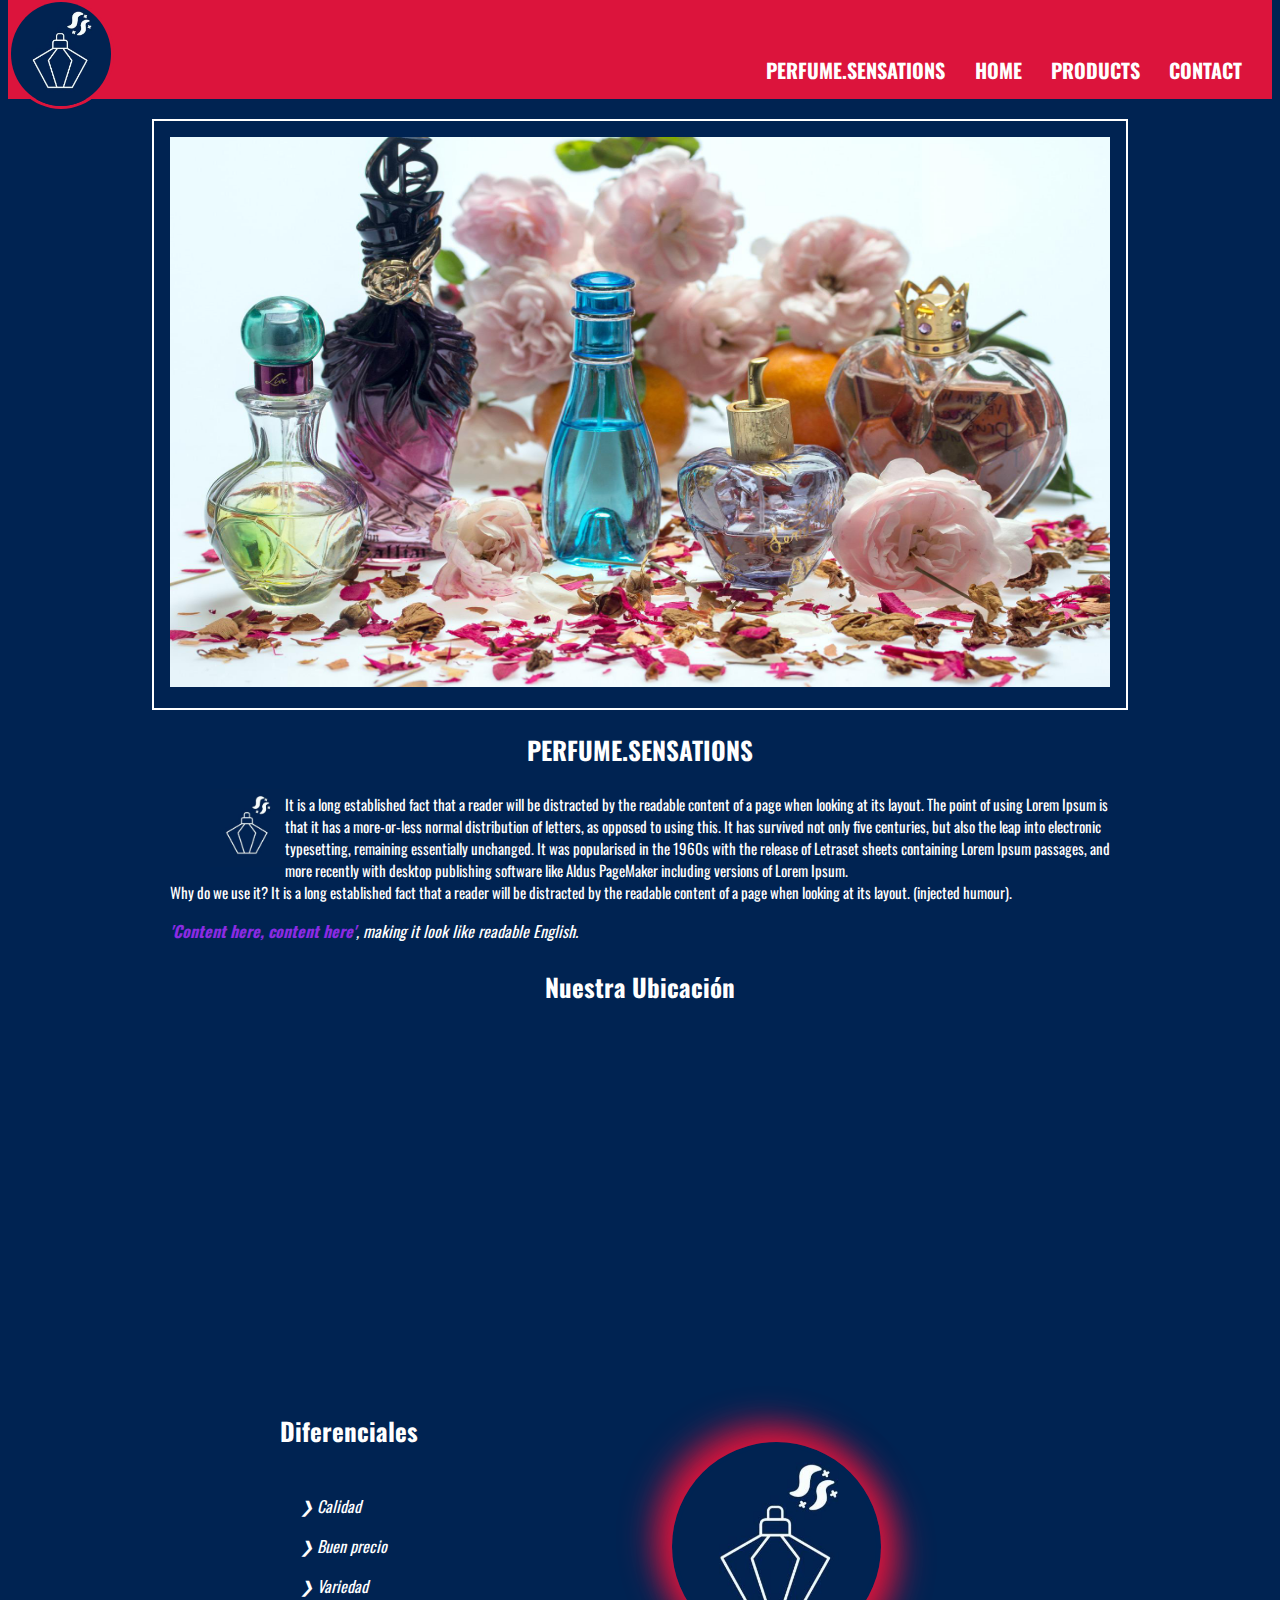
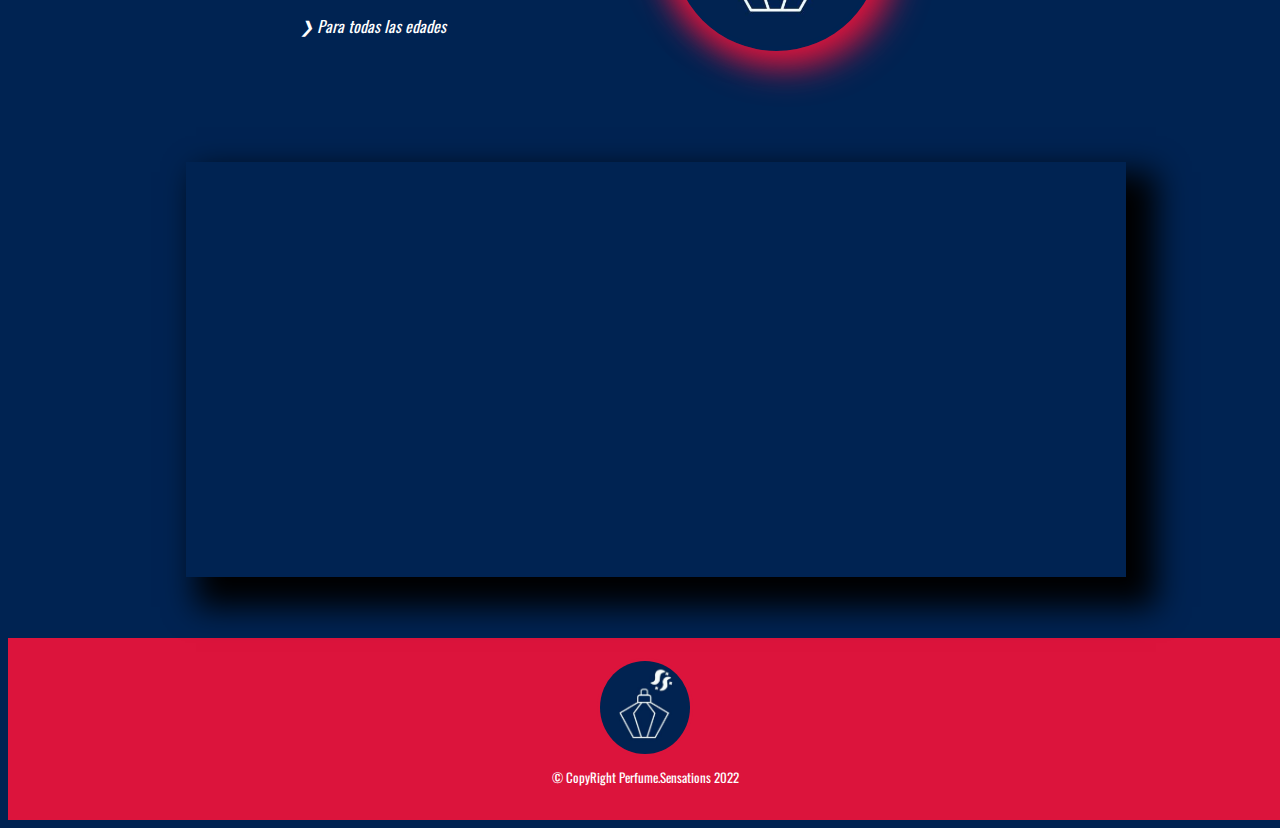
<file: index.html>
<!DOCTYPE html>
<html lang="en">
    <head>
        <meta charset="UTF-8">
        <meta http-equiv="X-UA-Compatible" content="IE=edge">
        <meta name="viewport" content="width=device-width, initial-scale=1.0">
        <link rel='stylesheet' href='styles.css'>
        <link rel="preconnect" href="https://fonts.googleapis.com">
        <link rel="preconnect" href="https://fonts.gstatic.com" crossorigin>
        <link href="https://fonts.googleapis.com/css2?family=Oswald:wght@300;700&display=swap" rel="stylesheet">

        <title>Inicio - Perfumes.Sensaciones</title>
        <link rel="shortcut icon" href="./imgs/logo.jpeg" >
    </head>

    <body>
        <div class="caja">
            <header class="headerr">
                    <h1> <img class="logo" src="./imgs/logo.jpeg" alt="logo-perfume.sensations"> </h1>
                    <nav>
                        <ul>
                            <li> <a href="index.html"> Perfume.Sensations </a> </li>
                            <li> <a href="index.html"> Home</a> </li>
                            <li> <a href="productos.html"> Products</a> </li>
                            <li> <a href="contacto.html"> Contact</a> </li>
                        </ul>
                    </nav>
            </header>

            <section class="img-div">
                <img class="imgg" src="./imgs/perfumesGeneral.jpg"> 
            </section>
            
            
            <main>
                <section class="inicio">

                    <div class="modulo2">

                        <h2 class="titulo-principal"> PERFUME.SENSATIONS </h2>

                        <img class="img2" src="./imgs/logo.jpeg" alt="img-logo">
                        
                        <div class="bg-text">
                            <p class="parrafo"> It is a long established fact that a reader will be distracted by the readable content of a page when looking at its layout.
                            The point of using Lorem Ipsum is that it has a more-or-less normal distribution of letters, as opposed to using this. It has survived not only five centuries, but also the leap into electronic typesetting, remaining essentially unchanged. It was popularised in the 1960s with the release of Letraset sheets containing Lorem Ipsum passages, and more recently with desktop publishing software like Aldus PageMaker including versions of Lorem Ipsum.
                                <br> Why do we use it? It is a long established fact that a reader will be distracted by the readable content of a page when looking at its layout. (injected humour).
                            </p>
                    
                            <p class="text1"><em> <strong> 'Content here, content here'</strong>, making it look like readable English. </em> </p>
                        </div>

                    </div>               

                        <section class="mapa">
                            <h3 class="titulo-principal"> Nuestra Ubicación </h3>
                                <iframe src="https://www.google.com/maps/embed?pb=!1m18!1m12!1m3!1d54462.433612627276!2d-60.95128721330913!3d-31.444362009352734!2m3!1f0!2f0!3f0!3m2!1i1024!2i768!4f13.1!3m3!1m2!1s0x95b51317d3f7f60d%3A0x46c7f74c379a35d1!2sEsperanza%2C%20Santa%20Fe!5e0!3m2!1ses-419!2sar!4v1653409209324!5m2!1ses-419!2sar" width="100%" height="300" style="border:0;" allowfullscreen="" loading="lazy" referrerpolicy="no-referrer-when-downgrade"></iframe>
                        </section>
                    

            
                        <div class="modulo4">

                            <h2 class="tituloDif"> Diferenciales</h2>
                            
                            <ul class="items">
                                    <li class="text-option"> Calidad </li>
                                    <li class="text-option"> Buen precio </li>
                                    <li class="text-option"> Variedad </li>
                                    <li class="text-option"> Para todas las edades</li>
                            </ul>
            
                            <img class="imgCostado" src="./imgs/logo.jpeg">

                            <div class="video">
                                <iframe class="video-video" src="https://www.youtube.com/embed/fkqffhCOyGE" title="YouTube video player" frameborder="0" allow="accelerometer; autoplay; clipboard-write; encrypted-media; gyroscope; picture-in-picture" allowfullscreen></iframe>
                            </div>
            
                        </div>
                
                </section>
            </main>
        

            <footer class="footer">
                <div class="caja2">
                    <img class="logo2" src="./imgs/logo.jpeg">
                    <p class="text"> &copy CopyRight Perfume.Sensations 2022</p>
                </div>
            </footer>

        </div>
    
    </body>

</html>
</file>
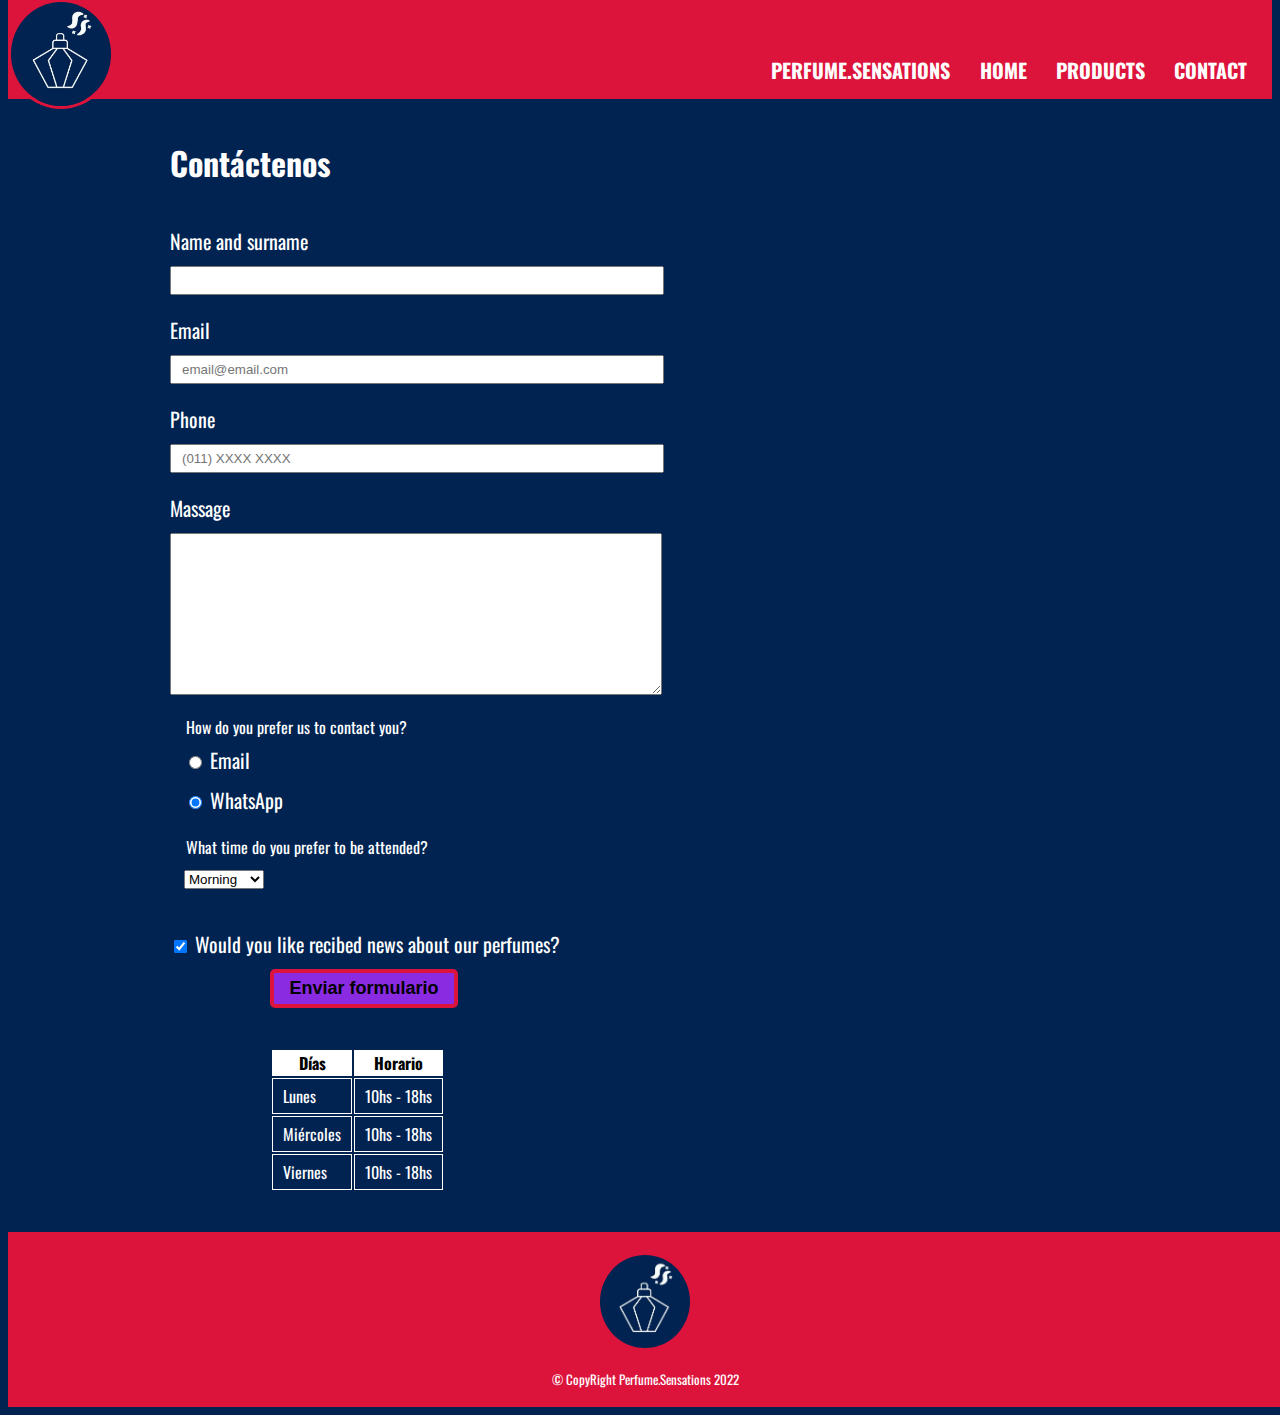
<file: contacto.html>
<!DOCTYPE html>
<html lang="en">
<head>
    <meta charset="UTF-8">
    <meta http-equiv="X-UA-Compatible" content="IE=edge">
    <meta name="viewport" content="width=device-width, initial-scale=1.0">
    <link rel="stylesheet" href="./contacto.css">
    <link rel="preconnect" href="https://fonts.gstatic.com" crossorigin>
    <link href="https://fonts.googleapis.com/css2?family=Oswald:wght@300;700&display=swap" rel="stylesheet">


    <title>Contacto - Perfumes.Sensaciones </title>
    <link rel="shortcut icon" href="./imgs/logo.jpeg" >

</head>
<body>
    
    <header class="headerr">
        <div class="caja">
            <h1> <a href="index.html"> <img class="logo" src="./imgs/logo.jpeg" alt="logo-perfume.sensations"> </a> </h1>
            <nav>
                <ul>
                    <li> <a href="index.html"> Perfume.Sensations </a> </li>
                    <li> <a href="index.html"> Home</a> </li>
                    <li> <a href="productos.html"> Products</a> </li>
                    <li> <a href="contacto.html"> Contact</a> </li>
                </ul>
            </nav>
        </div>
    </header>

    <main class="main">
        <div class="inicio">
            <h1> Contáctenos</h1>

            <form>
                <label for="nombreapellido"> Name and surname</label>
                <input type="text" id="nombreapellido" class="input-padron" required> 

                <label for="email"> Email </label>
                <input type="email" id="email" placeholder="email@email.com" class="input-padron" required> 
                
                <label for="phone"> Phone </label>
                <input type="tel" id="phone" placeholder="(011) XXXX XXXX" class="input-padron" required> 

                <label for="msj">Massage</label>
                <textarea cols="65" rows="10" id="msj" class="input-padron" required> </textarea>

                <fieldset class="fieldset">
                    <legend class="quest"> How do you prefer us to contact you? </legend>

                    <label for="radio-email"> 
                        <input type="radio" name="contacto" value="email" id="radio-email">
                        Email
                    </label>
                    <!-- <label for="radio-phone">
                        <input type="radio" name="contacto" value="phone" id="radio-phone"> 
                        Phone
                    </label> -->
                    <label for="radio-wpp">
                        <input type="radio" name="contacto" value="wpp" id="radio-wpp" checked> 
                        WhatsApp
                    </label>
                    
                </fieldset>

                <fieldset class="fieldset">
                    
                    <legend class="quest"> What time do you prefer to be attended? </legend>
                    
                    <select>
                        <option> Morning </option>
                        <option> Afternoon </option>
                        <option> Evening </option>
                    </select>
                    
                </fieldset>

                <label class="checkboxx"> <input type="checkbox" checked> Would you like recibed news about our perfumes?</label>
                
                <input type="submit" value="Enviar formulario" class="enviar">
            </form>

            <div class="tabla">

                <table>

                    <thead>
                        <tr>
                            <th>Días</th>
                            <th>Horario</th>
                        </tr>
                    </thead>
    
                    <tbody>
                        <tr>
                            <td>Lunes</td>
                            <td>10hs - 18hs</td>
                        </tr>
                        <tr>
                            <td>Miércoles</td>
                            <td>10hs - 18hs</td>
                        </tr>
                        <tr>
                            <td>Viernes</td>
                            <td>10hs - 18hs</td>
                        </tr>
                    </tbody>
                </table>

            </div>

        </div>
    </main>


    <footer class="footer">
        <div class="caja2">
            <img class="logo2" src="./imgs/logo.jpeg">
            <p class="text"> &copy CopyRight Perfume.Sensations 2022</p>
        </div>
    </footer>
   
    
</body>
</html>
</file>
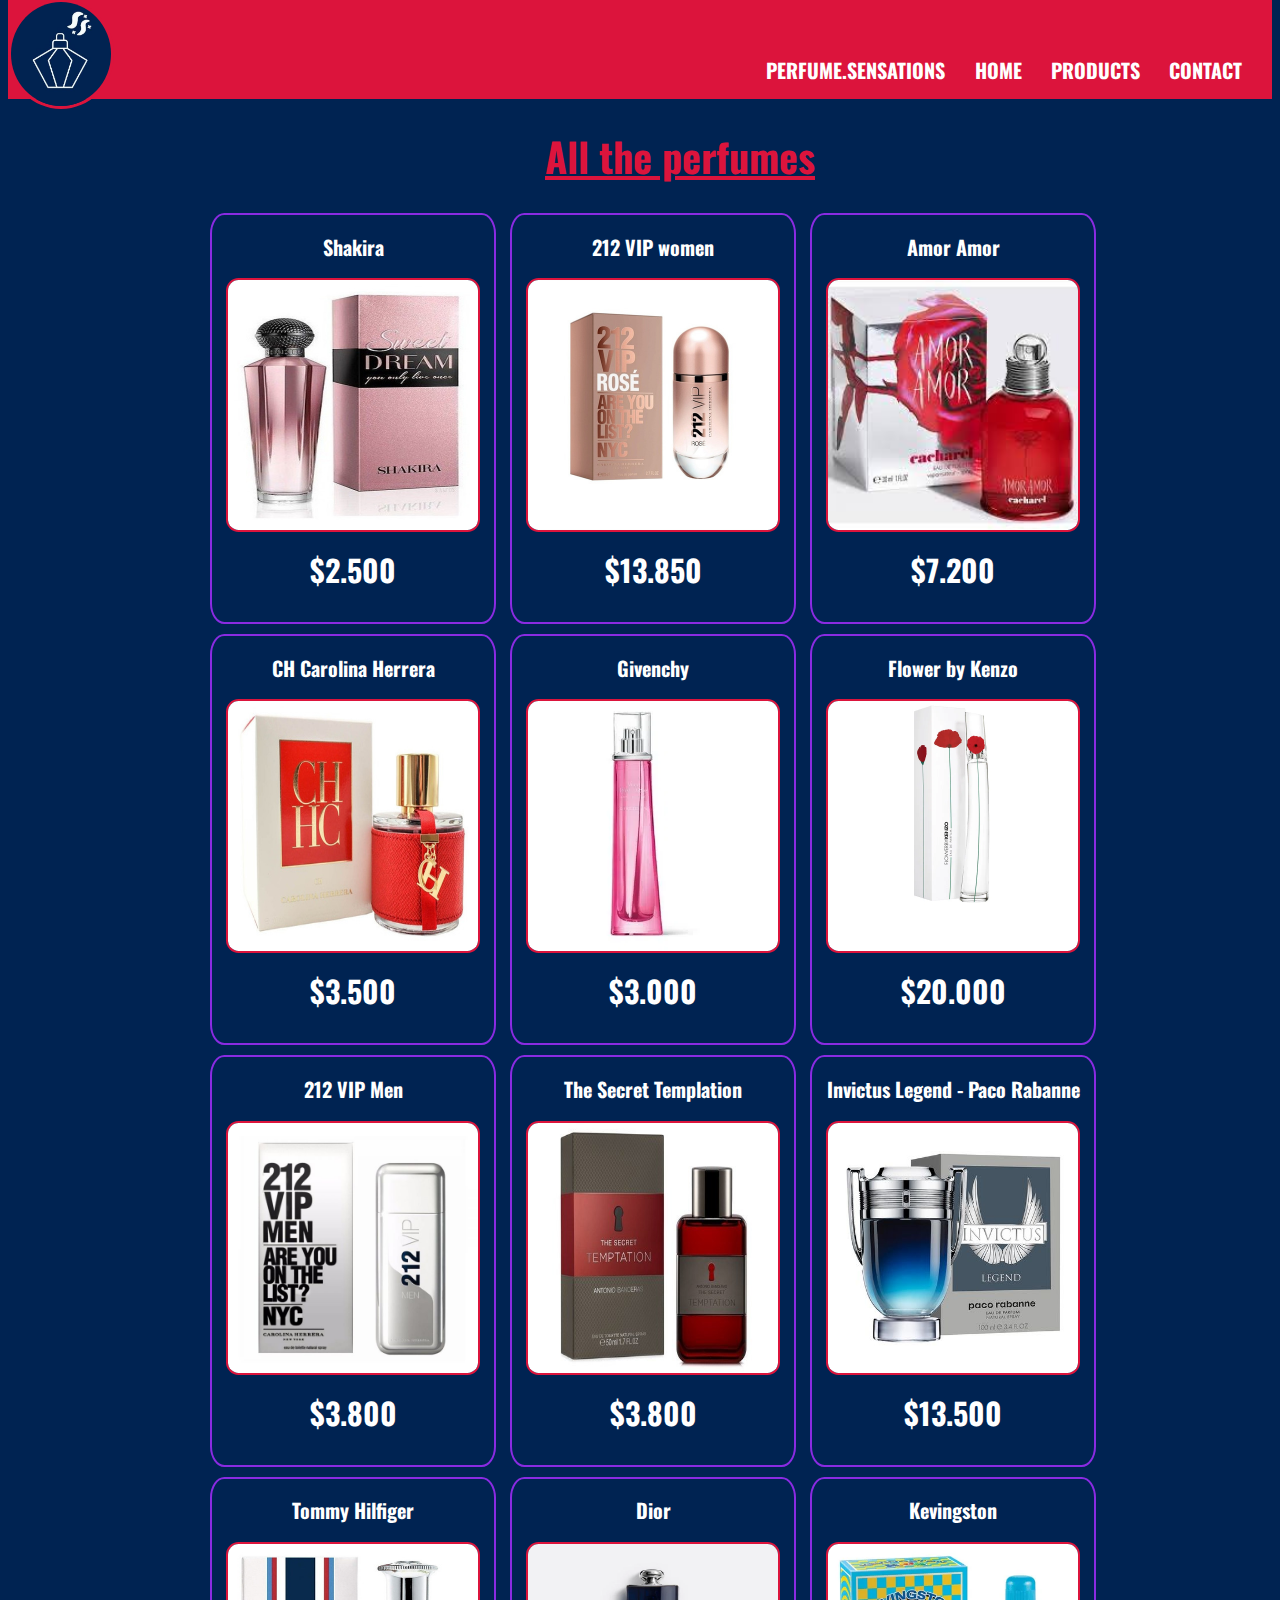
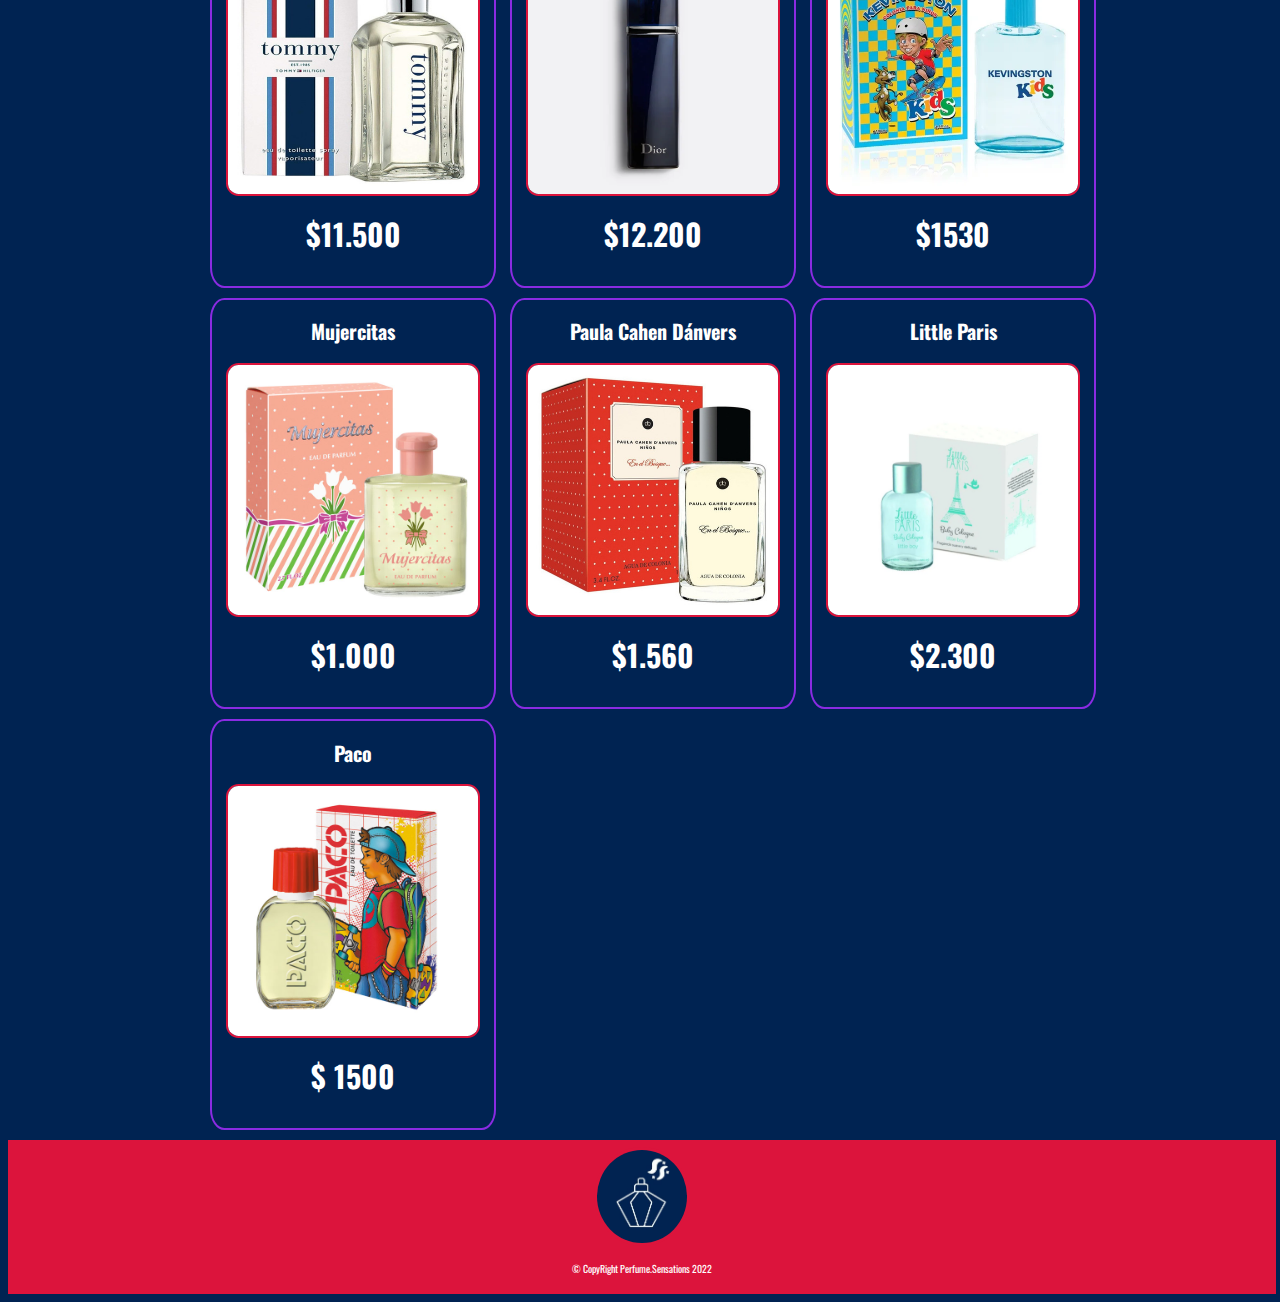
<file: productos.html>
<!DOCTYPE html>
<html lang="en">
<head>
    <meta charset="UTF-8">
    <meta http-equiv="X-UA-Compatible" content="IE=edge">
    <meta name="viewport" content="width=device-width, initial-scale=1.0">
    
    <link rel="stylesheet" href="./productos.css">
    <link rel="preconnect" href="https://fonts.gstatic.com" crossorigin>
    <link href="https://fonts.googleapis.com/css2?family=Oswald:wght@300;700&display=swap" rel="stylesheet">

    <title>Productos - Perfumes.Sensaciones</title>
    <link rel="shortcut icon" href="./imgs/logo.jpeg">
    
</head>
<body>
 
    <header class="headerr">
        <div class="caja">
            <h1> <a href="index.html"> <img class="logo" src="./imgs/logo.jpeg" alt="logo-perfume.sensations"> </a> </h1>
            <nav>
                <ul>
                    <li> <a href="index.html"> Perfume.Sensations </a> </li>
                    <li> <a href="index.html"> Home</a> </li>
                    <li> <a href="productos.html"> Products</a> </li>
                    <li> <a href="contacto.html"> Contact</a> </li>
                </ul>
            </nav>
        </div>
    </header>

        <main>
            <div class="inicio">
                <ul class="productos">
                    <h1 class='titleUp'> All the perfumes</h1>
                    <li>
                        <h2 class='title'>Shakira</h2>
                        <img class='imgProducto' src="./perfumes/shakira.jpg">
                        <p class='precio'> $2.500 </p>
                    </li>
                    <li>
                        <h2 class='title'>212 VIP women</h2>
                        <img class='imgProducto' src="./perfumes/212-VIP-woman.jpg">
                        <p class='precio'> $13.850 </p>
                    </li>
                    <li>
                        <h2 class='title'>Amor Amor</h2>
                        <img class='imgProducto' src="./perfumes/Amor-Amor.jpg">
                        <p class='precio'> $7.200 </p>
                    </li>
                    <li>
                        <h2 class='title'>CH Carolina Herrera</h2>
                        <img class='imgProducto' src="./perfumes/ch.jpg">
                        <p class='precio'> $3.500</p>
                    </li>
                    <li>
                        <h2 class='title'>Givenchy</h2>
                        <img class='imgProducto' src="./perfumes/givenchy.jpg">
                        <p class='precio'> $3.000 </p>
                    </li>
                    <li>
                        <h2 class='title'> Flower by Kenzo </h2>
                        <img class='imgProducto' src="./perfumes/kenzo-flower.jpg">
                        <p class='precio'> $20.000</p>
                    </li>
                    <li>
                        <h2 class='title'>212 VIP Men</h2>
                        <img class='imgProducto' src="./perfumes/212-VIP-men.jpg">
                        <p class='precio'> $3.800</p>
                    </li>
                    <li>
                        <h2 class='title'>The Secret Templation</h2>
                        <img class='imgProducto' src="./perfumes/antonio-banderas.jpg">
                        <p class='precio'> $3.800 </p>
                    </li>
                    <li>
                        <h2 class='title'>Invictus Legend - Paco Rabanne</h2>
                        <img class='imgProducto' src="./perfumes/InvictusLegend.jpg">
                        <p class='precio'> $13.500 </p>
                    </li>
                    <li>
                        <h2 class='title'>Tommy Hilfiger </h2>
                        <img class='imgProducto' src="./perfumes/tommy-hilfiger-man.jpg">
                        <p class='precio'> $11.500 </p>
                    </li>
                    <li>
                        <h2 class='title'>Dior</h2>
                        <img class='imgProducto' src="./perfumes/Dior.jpg">
                        <p class='precio'> $12.200 </p>
                    </li>
                    <li>
                        <h2 class='title'> Kevingston</h2>
                        <img class='imgProducto' src="./perfumes/kevingston-kids.webp">
                        <p class='precio'> $1530 </p>
                    </li>
                    <li>
                        <h2 class='title'> Mujercitas</h2>
                        <img class='imgProducto' src="./perfumes/mujercitas.jpeg">
                        <p class='precio'> $1.000 </p>
                    </li>
                    <li>
                        <h2 class='title'> Paula Cahen Dánvers</h2>
                        <img class='imgProducto' src="./perfumes/paula.jpeg">
                        <p class='precio'> $1.560 </p>
                    </li>
                    <li>
                        <h2 class='title'> Little Paris </h2>
                        <img class='imgProducto' src="./perfumes/little-paris.webp">
                        <p class='precio'> $2.300 </p>
                    </li>
                    <li>
                        <h2 class='title'> Paco </h2>
                        <img class='imgProducto' src="./perfumes/paco.jpeg">
                        <p class='precio'> $ 1500 </p>
                    </li>
                </ul>
        </div>
        
        </main>

        <footer class="footer">
            <div class="caja2">
                <img class="logo2" src="./imgs/logo.jpeg">
                <p class="text"> &copy CopyRight Perfume.Sensations 2022</p>
            </div>
        </footer>
 
</body>
</html>
</file>
<file: styles.css>
/* header desktop*/

body{
    background-color: #002352;
    font-family: 'Oswald', sans-serif;
}

.headerr{
    background-color: crimson;
    width: 100%;
    height: 100px;
    margin-top: -22px;
}

.caja{
    width: 100%;
    position: relative;
    margin: 0 auto;
}

nav{
    position: absolute;
    top: 40px;
    right: 25px;
}

.logo{
    width: 100px;
    height: auto;
    border: 3px solid crimson;
    border-radius: 50%;
}

nav li {
    display: inline;
    margin: 0 0 0 15px;
}

nav a{
    text-transform: uppercase;
    color: white;
    font-weight: bold;
    font-size: 20px;
    text-decoration: none;
    padding: 5px;
}

nav a:hover{
    color: black;
    text-decoration: underline black;
}




/* fin header desktop*/

.inicio{
    width: 940px;
    margin: 0 auto;
}

.modulo2{
    /* padding: 20px; */
    width: 940px;
    margin: 0 auto;
}

.parrafo{
    font-size: 15px;
    margin-top: -15px;
}

.titulo{
    font-size: 30px;
    color: white;
    text-align: center;
    /* border: 2px solid blueviolet; */
    text-decoration: underline blueviolet;
}

.text{
    text-align: center;
    font-size: 25px;
    padding: 15px;
}

strong{
    color: blueviolet;
}

.img-div{
    text-align: center;
    width: 940px;
    margin: 20px auto;
    border: 2px solid white;
    padding: 1rem;
}
.imgg{
    width: 100%;
    height: 550px;
   
}

.titulo-principal{
    font-size: 25px;
    color: white;
    text-align: center;
}

.img2{
    width: 75px;
    float: left;
    margin-left: 40px;
}


.mapa{
    text-align: center;
    width: 940px;
    margin: 0 auto;
}

.bg-text{
    color: white;
    margin-top: 40px;
}

.parrafo{
    font-size: 15px;
}

.text{
    font-size: 20px;
    margin-top: -10px;
}


.modulo4{
    width: 940px;
    margin: 0 auto;
    padding: 1rem;
    color: white;
    margin: 40px auto;
}


.tituloDif{
    font-size: 25px;
    text-align: left;
    /* border: 2px solid blueviolet; */
    margin-left: 10%;
}


.items{
    display: inline-block;
    vertical-align:top;
    width: 40%;
    margin-left: 7%;
    list-style:none;
}


.text-option:before{
    content: '❯'
}

.text-option{
    font-size: 1rem;
    text-align: left;
    padding: 0.5rem;
    font-style: italic;
    
}


/* .items:first-child{
    font-weight: bold;
} */

.imgCostado{
    width: 200px;
    height: 200px;
    /* border: 2px solid crimson; */
    border-radius: 50%;
    margin-top: -3%;
    margin-left: -0rem;
    padding: 0.3rem;
    box-shadow: 10px 10px 35px 5px crimson, -10px -10px 35px 5px crimson ;
                /*ubicación de la sombra en eje horizontal, luego vertil, de sólido a transparente, expansión de sombra, por último color*/
}

.video{
    width: 100%;
    margin-left: 0%;
    margin-top: 100px;
}
.video-video{
    width:100%;
    height:415px;
    box-shadow: 20px 20px 30px 10px black;
}


/* footer desktop*/

.footer{
    background-color: crimson;
    width: 100%;
    height: auto;
    padding: 5px;
}

.caja2{
    width: 940px;
    position: relative;
    margin: 0 auto;
    text-align: center;
}
.logo2{
    width: 90px;
    height: auto;
    border: 3px solid crimson;
    border-radius: 50%;
    margin-top: 15px;
}
.text{
    color: white;
    font-size: 13px;
}

/* fin footer desktop*/












/* responsive ipad */

@media screen and (max-width:1024px) {
    /* header desktop*/

body{
    background-color: #002352;
    font-family: 'Oswald', sans-serif;
}

.headerr{
    background-color: crimson;
    width: auto;
    height: auto;
    margin-top: -30px;
}

.caja{
    width: auto;
    position:absolute;
    margin: 0;
}

nav{
    position: absolute;
    top: 35px;
    right: 15px;
}

.logo{
    width: 100px;
    height: auto;
    border: 3px solid crimson;
    border-radius: 50%;
}

nav li {
    display: inline;
    margin: 0 0 0 5px;
}

nav a{
    text-transform: uppercase;
    color: white;
    font-weight: bold;
    font-size: 20px;
    text-decoration: none;
    padding: 0px;
}

nav a:hover{
    color: black;
    text-decoration: underline black;
}


/* fin header desktop*/



.inicio{
    width: auto;
    margin: 0;
}

.modulo2{
    /* padding: 20px; */
    width: 90%;
    margin: auto;
}

.parrafo{
    font-size: 15px;
    margin-top: -15px;
}

.titulo{
    font-size: 30px;
    color: white;
    text-align: center;
    /* border: 2px solid blueviolet; */
    text-decoration: underline blueviolet;
}

.text1{
    text-align: center;
    font-size: 18px;
    padding: 15px;
}

strong{
    color: blueviolet;
}

.img-div{
    text-align: center;
    width: 90%;
    margin: 20px auto;
    border: 2px solid white;
    padding: 0.5rem;
}
.imgg{
    width: 100%;
    height: auto;
   
}

.titulo-principal{
    font-size: 25px;
    color: white;
    text-align: center;
}

.img2{
    width: 100px;
    float: left;
    margin-left: 40px;
}


.mapa{
    text-align: center;
    width: 90%;
    margin: 0 auto;
}

.bg-text{
    color: white;
    margin-top: 40px;
}

.parrafo{
    font-size: 20px;
}

.text{
    font-size: 20px;
    margin-top: -10px;
}


.modulo4{
    width: auto;
    margin: 0 auto;
    padding: 1rem;
    color: white;
    margin: 40px auto;
}


.tituloDif{
    font-size: 30px;
    text-align: left;
    /* border: 2px solid blueviolet; */
    margin-left: 10%;
}


.items{
    display: inline-block;
    vertical-align:top;
    width: 40%;
    margin-left: 10%;
    list-style:none;
}


.text-option:before{
    content: '❯'
}

.text-option{
    font-size: 1rem;
    text-align: left;
    padding: 0.5rem;
    font-style: italic;
    
}


/* .items:first-child{
    font-weight: bold;
} */

.imgCostado{
    width: 200px;
    height: 200px;
    /* border: 2px solid crimson; */
    border-radius: 50%;
    margin-top: 0%;
    margin-left: 0rem;
    padding: 0.3rem;
    box-shadow: 5px 5px 25px 5px crimson, -5px -5px 25px 5px crimson ;
                /*ubicación de la sombra en eje horizontal, luego vertil, de sólido a transparente, expansión de sombra, por último color*/
}

.video{
    width: 90%;
    margin-left: 5%;
    margin-top: 100px;
}
.video-video{
    width: 100%;
    height: 375px;
    box-shadow: 10px 10px 20px 5px black;
}


/* footer desktop*/

.footer{
    background-color: crimson;
    width: auto;
    height: auto;
    padding: 5px;
}

.caja2{
    width: auto;
    position: relative;
    margin: 0 auto;
    text-align: center;
}
.logo2{
    width: 90px;
    height: auto;
    border: 3px solid crimson;
    border-radius: 50%;
    margin-top: 15px;
}
.text{
    color: white;
    font-size: 13px;
}

/* fin footer desktop*/

}




















/* responsive celular */

@media screen and (max-width:375px) {
    /* header desktop*/

body{
    background-color: #002352;
    font-family: 'Oswald', sans-serif;
}

.headerr{
    background-color: crimson;
    width: auto;
    height: auto;
    margin-top: -22px;
}

.caja{
    width: auto;
    position:absolute;
    margin: 0;
}

nav{
    position: absolute;
    top: 30px;
    right: 10px;
}

.logo{
    width: 100px;
    height: auto;
    border: 3px solid crimson;
    border-radius: 50%;
}

nav li {
    display: inline;
    margin: 0 0 0 0;
}

nav a{
    text-transform: uppercase;
    color: white;
    font-weight: bold;
    font-size: 12px;
    text-decoration: none;
    padding: 0px;
}

nav a:hover{
    color: black;
    text-decoration: underline black;
}


/* fin header desktop*/



.inicio{
    width: auto;
    margin: 0;
}

.modulo2{
    /* padding: 20px; */
    width: auto;
    margin: 0 auto;
}

.parrafo{
    font-size: 15px;
    margin-top: -15px;
}

.titulo{
    font-size: 30px;
    color: white;
    text-align: center;
    /* border: 2px solid blueviolet; */
    text-decoration: underline blueviolet;
}

.text1{
    text-align: center;
    font-size: 14px;
    padding: 5px;
}

strong{
    color: blueviolet;
}

.img-div{
    text-align: center;
    width: auto;
    margin: 20px auto;
    border: 2px solid white;
    padding: 1rem;
}
.imgg{
    width: 100%;
    height: auto;
   
}

.titulo-principal{
    font-size: 25px;
    color: white;
    text-align: center;
}

.img2{
    width: 100px;
    float: left;
    margin-left: 10px;
}


.mapa{
    text-align: center;
    width: auto;
    margin: 0 auto;
}

.bg-text{
    color: white;
    margin-top: 40px;
}

.parrafo{
    font-size: 15px;
}

.text{
    font-size: 20px;
    margin-top: -10px;
}


.modulo4{
    width: auto;
    margin: 0 auto;
    padding: 1rem;
    color: white;
    margin: 40px auto;
}


.tituloDif{
    font-size: 20px;
    text-align: center;
    /* border: 2px solid blueviolet; */
    margin-left: auto;
}


.items{
    display: inline-block;
    vertical-align:top;
    width: 50%;
    margin-left: 10%;
    list-style:none;
}



.text-option{
    font-size: 1rem;
    text-align: center;
    padding: 0.5rem;
    font-style: italic;
    
}

.text-option:before{
    content: '❯'
}

/* .items:first-child{
    font-weight: bold;
} */

.imgCostado{
    width: 150px;
    height: 150px;
    /* border: 2px solid crimson; */
    border-radius: 50%;
    margin-top: 5%;
    margin-left: 5rem;
    padding: 0.3rem;
    box-shadow: 5px 5px 25px 5px crimson, -5px -5px 25px 5px crimson ;
                /*ubicación de la sombra en eje horizontal, luego vertil, de sólido a transparente, expansión de sombra, por último color*/
}

.video{
    width: auto;
    margin-left: 0%;
    margin-top: 75px;
}
.video-video{
    width: 100%;
    height: auto;
    box-shadow: 10px 10px 20px 5px black;
}


/* footer desktop*/

.footer{
    background-color: crimson;
    width: auto;
    height: auto;
    padding: 5px;
}

.caja2{
    width: auto;
    position: relative;
    margin: 0 auto;
    text-align: center;
}
.logo2{
    width: 90px;
    height: auto;
    border: 3px solid crimson;
    border-radius: 50%;
    margin-top: 15px;
}
.text{
    color: white;
    font-size: 13px;
}

/* fin footer desktop*/

}
</file>
<file: contacto.css>
/* header desktop*/

body{
    background-color: #002352;
    font-family: 'Oswald', sans-serif;
}

.headerr{
    background-color: crimson;
    width: 100%;
    height: 100px;
    margin-top: -22px;
}

.caja{
    width: auto;
    position: relative;
    margin: 0;
}

nav{
    position: absolute;
    top: 40px;
    right: 20px;
}

.logo{
    width: 100px;
    height: auto;
    border: 3px solid crimson;
    border-radius: 50%;
}

nav li {
    display: inline;
    margin: 0 0 0 15px;
}

nav a{
    text-transform: uppercase;
    color: white;
    font-weight: bold;
    font-size: 20px;
    text-decoration: none;
    padding: 5px;
}

nav a:hover{
    color: black;
    text-decoration: underline black;
}



/* fin header desktop*/




/* body desktop */

.inicio{
    color: white;
    width: auto;
    margin: 40px auto;
}

.main{
    width: 940px;
    margin: 0 auto;
}

form{
    margin: 40px 0;
}

form label{
    display: block;
    font-size: 20px;
    margin: 0 0 10px;
}

form label, form .quest{
    display: block;
}

.input-padron{
    display: block;
    margin: 0 0 20px;
    padding: 5px 10px;
    width: 50%;
}

.checkboxx{
    margin: 30px 0 10px 0;
}

.fieldset{
    border: transparent;
}

.enviar{
    width: 20%;
    padding: 5px 5px;
    font-size: 18px;
    font-weight: bold;
    background-color: blueviolet;
    border: 4px solid crimson;
    border-radius: 5px;
    transition: 1s all;
    cursor: pointer;
    margin-left: 100px;
}
.enviar:hover{
    background-color: crimson;
    /* para modificar el tamaño */
    transform: scale(1.1);
    /* transform: scale(1.2) rotate(360deg); */
    /* transform: rotate(360deg); */

}



table{
    margin: 40px 100px;
}

thead{
    background-color: white;
    color: black;
    font-weight: bold;
}

td{
    border: 1px solid white;
    padding: 5px 10px;
}



/* fin body desktop */




/* footer desktop*/

.footer{
    background-color: crimson;
    width: 100%;
    height: auto;
    padding: 5px;
}

.caja2{
    width: 940px;
    position: relative;
    margin: 0 auto;
    text-align: center;
}
.logo2{
    width: 90px;
    height: auto;
    border: 3px solid crimson;
    border-radius: 50%;
    margin-top: 15px;
}
.text{
    color: white;
    font-size: 13px;
}

/* fin footer desktop*/

















/* responsive ipad */

@media screen and (max-width:1024px) {
    /* header desktop*/

body{
    background-color: #002352;
    font-family: 'Oswald', sans-serif;
}

.headerr{
    background-color: crimson;
    width: auto;
    height: 100px;
    margin-top: -22px;
}

.caja{
    width: 100%;
    position: relative;
    margin: 0;
}

nav{
    position: absolute;
    top: 20px;
    right: 0;
}

.logo{
    width: 100px;
    height: auto;
    border: 3px solid crimson;
    border-radius: 50%;
}

nav li {
    display: inline;
    margin: 0 0 0 0;
}

nav a{
    text-transform: uppercase;
    color: white;
    font-weight: bold;
    font-size: 20px;
    text-decoration: none;
    padding: 0;
}

nav a:hover{
    color: black;
    text-decoration: underline black;
}


/* fin header desktop*/




/* body desktop */

.inicio{
    color: white;
    width: auto;
    margin: 40px auto;
}

.main{
    width: auto;
    margin: 0px auto;
}

form{
    margin: 20px auto;
}

form label{
    display: block;
    font-size: 20px;
    margin: 0 0 10px;
}

form label, form .quest{
    display: block;
}

.input-padron{
    display: block;
    margin: 0 0 20px;
    padding: 5px 10px;
    width: 50%;
}

.checkboxx{
    margin: 30px 0 10px 0;
}

.fieldset{
    border: transparent;
}

.enviar{
    width: 20%;
    padding: 5px 5px;
    font-size: 18px;
    font-weight: bold;
    background-color: blueviolet;
    border: 4px solid crimson;
    border-radius: 5px;
    transition: 1s all;
    cursor: pointer;
    margin-left: 100px;
}
.enviar:hover{
    background-color: crimson;
    /* para modificar el tamaño */
    transform: scale(1.1);
    /* transform: scale(1.2) rotate(360deg); */
    /* transform: rotate(360deg); */

}



table{
    margin: 40px 100px;
}

thead{
    background-color: white;
    color: black;
    font-weight: bold;
}

td{
    border: 1px solid white;
    padding: 5px 10px;
}



/* fin body desktop */




/* footer desktop*/

.footer{
    background-color: crimson;
    width: auto;
    height: auto;
    padding: 2px;
}

.caja2{
    width: 100%;
    position: relative;
    margin: 0 auto;
    text-align: center;
}
.logo2{
    width: 90px;
    height: auto;
    border: 3px solid crimson;
    border-radius: 50%;
    margin-top: 5px;
}
.text{
    color: white;
    font-size: 13px;
}

/* fin footer desktop*/


}

















/* responsive celular */

@media screen and (max-width:375px) {
        /* header desktop*/

body{
    background-color: #002352;
    font-family: 'Oswald', sans-serif;
}

.headerr{
    background-color: crimson;
    width: auto;
    height: auto;
    margin-top: -22px;
}

.caja{
    width: auto;
    position:relative;
    margin: 0;
}

nav{
    position: absolute;
    top: 30px;
    right: 10px;
}

.logo{
    width: 100px;
    height: auto;
    border: 3px solid crimson;
    border-radius: 50%;
}

nav li {
    display: inline;
    margin: 0 0 0 0;
}

nav a{
    text-transform: uppercase;
    color: white;
    font-weight: bold;
    font-size: 12px;
    text-decoration: none;
    padding: 0px;
}

nav a:hover{
    color: black;
    text-decoration: underline black;
}

/* fin header desktop*/




/* body desktop */

.inicio{
    color: white;
    width: auto;
    margin: 40px auto;
}

.main{
    width: auto;
    margin: 0px auto;
}

form{
    margin: 20px auto;
}

form label{
    display: block;
    font-size: 20px;
    margin: 0 0 10px;
}

form label, form .quest{
    display: block;
}

.input-padron{
    display: block;
    margin: 0 0 20px;
    padding: 5px 10px;
    width: 50%;
}

.checkboxx{
    margin: 30px 0 10px 0;
}

.fieldset{
    border: transparent;
}

.enviar{
    width: 20%;
    padding: 5px 5px;
    font-size: 18px;
    font-weight: bold;
    background-color: blueviolet;
    border: 4px solid crimson;
    border-radius: 5px;
    transition: 1s all;
    cursor: pointer;
    margin-left: 100px;
}
.enviar:hover{
    background-color: crimson;
    /* para modificar el tamaño */
    transform: scale(1.1);
    /* transform: scale(1.2) rotate(360deg); */
    /* transform: rotate(360deg); */

}



table{
    margin: 40px 100px;
}

thead{
    background-color: white;
    color: black;
    font-weight: bold;
}

td{
    border: 1px solid white;
    padding: 5px 10px;
}



/* fin body desktop */




/* footer desktop*/

.footer{
    background-color: crimson;
    width: auto;
    height: auto;
    padding: 2px;
}

.caja2{
    width: 100%;
    position: relative;
    margin: 0 auto;
    text-align: center;
}
.logo2{
    width: 90px;
    height: auto;
    border: 3px solid crimson;
    border-radius: 50%;
    margin-top: 5px;
}
.text{
    color: white;
    font-size: 13px;
}

/* fin footer desktop*/
   
}
</file>
<file: productos.css>
/* header dektop*/
body{
    background-color: #002352;
    font-family: 'Oswald', sans-serif;
}

.headerr{
    background-color: crimson;
    width: 100%;
    height: 100px;
    margin-top: -22px;
}

.caja{
    width: auto;
    position: relative;
    margin: 0 auto;
}

nav{
    position: absolute;
    top: 40px;
    right: 25px;
}

.logo{
    width: 100px;
    height: auto;
    border: 3px solid crimson;
    border-radius: 50%;
}

nav li {
    display: inline;
    margin: 0 0 0 15px;
}

nav a{
    text-transform: uppercase;
    color: white;
    font-weight: bold;
    font-size: 20px;
    text-decoration: none;
    padding: 5px;
}

nav a:hover{
    color: black;
    text-decoration: underline black;
}

.productos{
    width: 940px;
    margin: 0 auto;
}

.productos li{
    display: inline-block;
    text-align: center;
    width: 30%;
    margin: 0 10px 10px 0;
    vertical-align: top;
    border: 2px solid blueviolet;
    border-radius: 5%;
}

.productos li:hover{
    border-color: crimson;
    border-radius: 5%;
    /* background-color: blueviolet; */
}
.productos li:active{
    border-color: lightcoral;
    border-radius: 5%;
    /* background-color: blueviolet; */
}

.inicio{
    width: 940px;
    margin: 0 auto;
}

/* fin header dektop*/


/* body - products dektop*/
.imgProducto{
    width: 250px;
    height: 250px;
    margin: 0px;
    border-radius: 5%;
    border: 2px solid crimson;
}

.imgProducto:hover{
    border: 2px solid blueviolet;
}

.titleUp{
    color: crimson;
    text-align: center;
    font-weight: bold;
    font-size: 40px;
    text-decoration: underline;
}

.productos .title{
    color: white;
    font-size: 20px;
}


.precio{
    color: white;
    font-size: 30px;
    font-weight: bold;
    margin-top: 10px;
}

/* fin body - products dektop*/


/* footer dektop*/

.footer{
    background-color: crimson;
    width: 100%;
    height: 150px;
    padding: 2px;
}

.caja2{
    width: 940px;
    position: relative;
    margin: 0 auto;
    text-align: center;
}
.logo2{
    width: 90px;
    height: auto;
    border: 3px solid crimson;
    border-radius: 50%;
    margin-top: 5px;
}
.text{
    color: white;
    font-size: 10px;
}

/* fin footer dektop*/


















/* responsive ipad */

@media screen and (max-width:1024px) {
    /* header dektop*/
body{
    background-color: #002352;
    font-family: 'Oswald', sans-serif;
}

.headerr{
    background-color: crimson;
    width: 100%;
    height: 100px;
    margin-top: -22px;
}

.caja{
    width: auto;
    position: relative;
    margin: 0;
}

nav{
    position: absolute;
    top: 40px;
    right: 0;
}

.logo{
    width: 100px;
    height: auto;
    border: 3px solid crimson;
    border-radius: 50%;
}

nav li {
    display: inline;
    margin: 0 0 0 15px;
}

nav a{
    text-transform: uppercase;
    color: white;
    font-weight: bold;
    font-size: 20px;
    text-decoration: none;
    padding: 5px;
}

nav a:hover{
    color: black;
    text-decoration: underline black;
}

.productos{
    width: auto;
    margin: 0;
}

.productos li{
    display: inline-block;
    text-align: center;
    width: 30%;
    margin: 0 10px 10px 0;
    vertical-align: top;
    border: 2px solid blueviolet;
    border-radius: 5%;
}

.productos li:hover{
    border-color: crimson;
    border-radius: 5%;
    /* background-color: blueviolet; */
}
.productos li:active{
    border-color: lightcoral;
    border-radius: 5%;
    /* background-color: blueviolet; */
}

.inicio{
    width: auto;
    margin: 0;
}

/* fin header dektop*/


/* body - products dektop*/
.imgProducto{
    width: 90%;
    height: 200px;
    margin: 0px;
    border-radius: 5%;
    border: 2px solid crimson;
}

.imgProducto:hover{
    border: 2px solid blueviolet;
}

.titleUp{
    color: crimson;
    text-align: center;
    font-weight: bold;
    font-size: 35px;
    text-decoration: underline;
}

.title{
    color: white;
    font-size: 20px;
}


.precio{
    color: white;
    font-size: 30px;
    font-weight: bold;
    margin-top: 10px;
}

/* fin body - products dektop*/


/* footer dektop*/

.footer{
    background-color: crimson;
    width: 100%;
    height: 150px;
    padding: 1px;
}

.caja2{
    width: auto;
    position: relative;
    margin: 0 auto;
    text-align: center;
}
.logo2{
    width: 90px;
    height: auto;
    border: 3px solid crimson;
    border-radius: 50%;
    margin-top: 2px;
}
.text{
    color: white;
    font-size: 13px;
}

/* fin footer dektop*/

}






















/* responsive celular grande */

@media screen and (max-width:720px) {
    /* header dektop*/
body{
    background-color: #002352;
    font-family: 'Oswald', sans-serif;
}

.headerr{
    background-color: crimson;
    width: auto;
    height: 100px;
    margin-top: -22px;
}

.caja{
    width: auto;
    position: relative;
    margin: 0;
}

nav{
    position: absolute;
    top: 30px;
    right: 0;
}

.logo{
    width: 100px;
    height: auto;
    border: 3px solid crimson;
    border-radius: 50%;
}

nav li {
    display: inline;
    margin: 0 0 0 2px;
}

nav a{
    text-transform: uppercase;
    color: white;
    font-weight: bold;
    font-size: 20px;
    text-decoration: none;
    padding: 1px;
}

nav a:hover{
    color: black;
    text-decoration: underline black;
}

.productos{
    width: auto;
    margin: auto;
}

.productos li{
    display: inline-block;
    text-align: center;
    width: 90%;
    margin: 0 0px 10px 0;
    vertical-align: top;
    border: 2px solid blueviolet;
    border-radius: 5%;
}

.productos li:hover{
    border-color: crimson;
    border-radius: 5%;
    /* background-color: blueviolet; */
}
.productos li:active{
    border-color: lightcoral;
    border-radius: 5%;
    /* background-color: blueviolet; */
}

.inicio{
    width: auto;
    margin: 0;
}

/* fin header dektop*/


/* body - products dektop*/
.imgProducto{
    width: 250px;
    height: 250px;
    margin: 10px;
    border-radius: 5%;
    border: 2px solid crimson;
}

.imgProducto:hover{
    border: 2px solid blueviolet;
}

.titleUp{
    color: crimson;
    text-align: center;
    font-weight: bold;
    font-size: 30px;
    text-decoration: underline;
}

.title{
    color: white;
    font-size: 20px;
}


.precio{
    color: white;
    font-size: 20px;
    font-weight: bold;
    margin-top: 10px;
}

/* fin body - products dektop*/


/* footer dektop*/

.footer{
    background-color: crimson;
    width: 100%;
    height: 120px;
    padding: 0;
}

.caja2{
    width: auto;
    position: relative;
    margin: 0 auto;
    text-align: center;
}
.logo2{
    width: 60px;
    height: auto;
    border: 3px solid crimson;
    border-radius: 50%;
    margin-top: 5px;
}
.text{
    color: white;
    font-size: 13px;
}

/* fin footer dektop*/

}















/* responsive celular grande */

@media screen and (max-width:375px) {
    /* header dektop*/
body{
    background-color: #002352;
    font-family: 'Oswald', sans-serif;
}

.headerr{
    background-color: crimson;
    width: auto;
    height: 100px;
    margin-top: -22px;
}

.caja{
    width: auto;
    position: relative;
    margin: 0;
}

nav{
    position: absolute;
    top: 30px;
    right: 10px;
}

.logo{
    width: 100px;
    height: auto;
    border: 3px solid crimson;
    border-radius: 50%;
}

nav li {
    display: inline;
    margin: 0 0 0 2px;
}

nav a{
    text-transform: uppercase;
    color: white;
    font-weight: bold;
    font-size: 11px;
    text-decoration: none;
    padding: 1px;
}

nav a:hover{
    color: black;
    text-decoration: underline black;
}

.productos{
    width: auto;
    margin: auto;
}

.productos li{
    display: inline-block;
    text-align: center;
    width: 90%;
    margin: 0 0px 10px 0;
    vertical-align: top;
    border: 2px solid blueviolet;
    border-radius: 5%;
}

.productos li:hover{
    border-color: crimson;
    border-radius: 5%;
    /* background-color: blueviolet; */
}
.productos li:active{
    border-color: lightcoral;
    border-radius: 5%;
    /* background-color: blueviolet; */
}

.inicio{
    width: auto;
    margin: 0;
}

/* fin header dektop*/


/* body - products dektop*/
.imgProducto{
    width: 250px;
    height: 250px;
    margin: 10px;
    border-radius: 5%;
    border: 2px solid crimson;
}

.imgProducto:hover{
    border: 2px solid blueviolet;
}

.titleUp{
    color: crimson;
    text-align: center;
    font-weight: bold;
    font-size: 30px;
    text-decoration: underline;
}

.title{
    color: white;
    font-size: 20px;
}


.precio{
    color: white;
    font-size: 20px;
    font-weight: bold;
    margin-top: 10px;
}

/* fin body - products dektop*/


/* footer dektop*/

.footer{
    background-color: crimson;
    width: 100%;
    height: 100px;
    padding: 0;
}

.caja2{
    width: auto;
    position: relative;
    margin: 0 auto;
    text-align: center;
}
.logo2{
    width: 50px;
    height: auto;
    border: 3px solid crimson;
    border-radius: 50%;
    margin-top: 5px;
}
.text{
    color: white;
    font-size: 10px;
}

/* fin footer dektop*/

}
</file>
